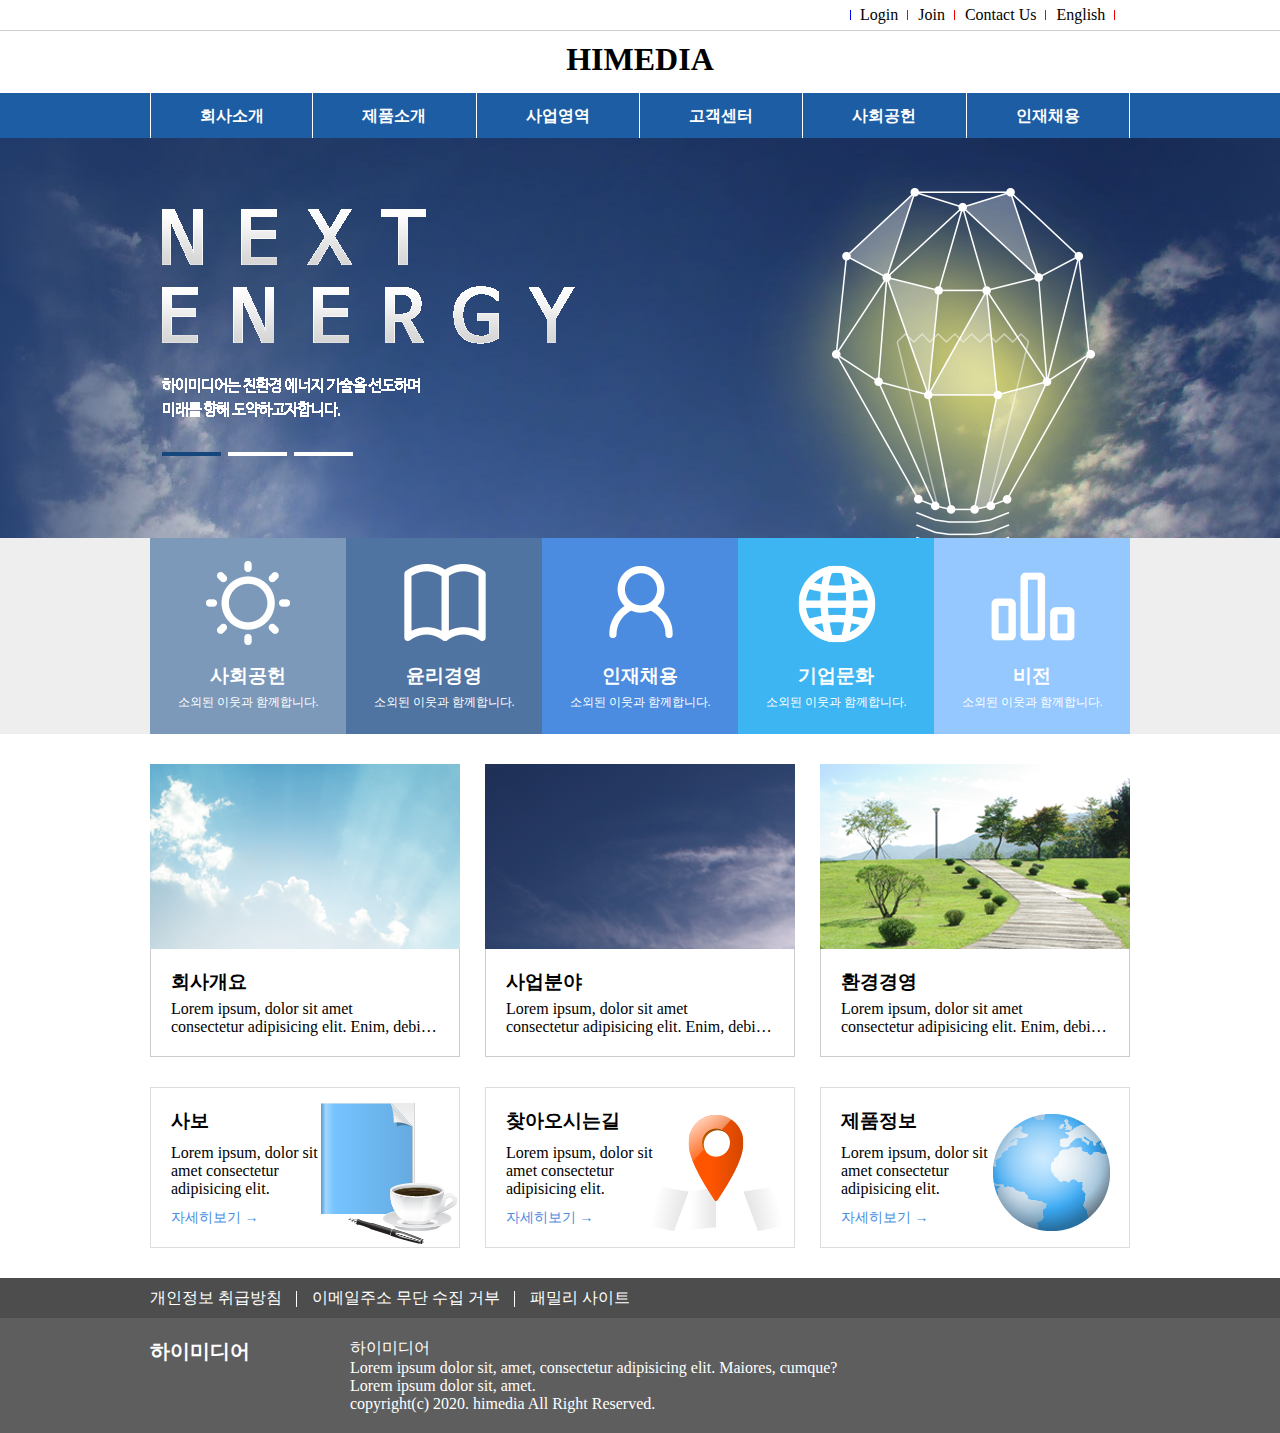
<file: 01himedia/index.html>
<!DOCTYPE html>
<html lang="ko">
<head>
	<meta charset="UTF-8">
	<meta name="viewport" content="width=device-width, initial-scale=1.0">
	<title>himedia</title>
	<link rel="stylesheet" href="css/reset.css">
	<link rel="stylesheet" href="css/style.css">
</head>
<body>
	<header id="header">
		<div class="utilWrap">
			<div class="util">
				<ul class="utilMenu clearfix">
					<li><a href="#">Login</a> </li>
					<li><a href="#">Join</a></li>
					<li><a href="#">Contact Us</a></li>
					<li><a href="#">English</a></li>
				</ul>
			</div>
		</div>
		<h1><a href="#">HIMEDIA</a></h1>
		<div class="gnbWrap"> <!-- 100% #1d5da4-->
			<nav class="gnbMenu"> <!-- 980px m auto-->
				<ul class="clearfix">
					<li><a href="#">회사소개</a></li>
					<li><a href="#">제품소개</a></li>
					<li><a href="#">사업영역</a></li>
					<li><a href="#">고객센터</a></li>
					<li><a href="#">사회공헌</a></li>
					<li><a href="#">인재채용</a></li>
				</ul>
			</nav>
		</div>
	</header>
	<div class="visualWrap"> <!-- 100% -->
		<div class="visual"> <!-- 980px m:auto -->
			<img src="images/main_slider_txt.png" alt="txt" class="visualImg1">
			<img src="images/main_slider_img.png" alt="image" class="visualImg2">
		</div>
	</div>
	<div class="section mb30"> <!-- 100% -->
		<ul class="banner clearfix">
			<li>
				<a href="#" class="pa15">
					<img src="images/icon01.png" alt="사회공헌" class="mb10">
					<h3 class="mb5">사회공헌</h3>
					<p>소외된 이웃과 함께합니다.</p>
				</a>
			</li>
			<li>
				<a href="#" class="pa15">
					<img src="images/icon02.png" alt="윤리경영" class="mb10">
					<h3 class="mb5">윤리경영</h3>
					<p>소외된 이웃과 함께합니다.</p>
				</a>
			</li>
			<li>
				<a href="#" class="pa15">
					<img src="images/icon03.png" alt="인재채용" class="mb10">
					<h3 class="mb5">인재채용</h3>
					<p>소외된 이웃과 함께합니다.</p>
				</a>
			</li>
			<li>
				<a href="#" class="pa15">
					<img src="images/icon04.png" alt="기업문화" class="mb10">
					<h3 class="mb5">기업문화</h3>
					<p>소외된 이웃과 함께합니다.</p>
				</a>
			</li>
			<li>
				<a href="#" class="pa15">
					<img src="images/icon05.png" alt="비전" class="mb10">
					<h3 class="mb5">비전</h3>
					<p>소외된 이웃과 함께합니다.</p>
				</a>
			</li>
		</ul>
	</div>
	<section class="contWrapOne mb30"> <!-- 980px mauto-->
		<ul class="content clearfix">
			<li onclick="location.href='http://www.naver.com'">
				<img src="images/content_img01.png" alt="img1">
				<div class="body pa20">
					<h3 class="mb5">회사개요</h3>
					<p>Lorem ipsum, dolor sit amet<br> consectetur adipisicing elit. Enim, debitis?</p>
				</div>
			</li>
			<li>
				<img src="images/content_img02.png" alt="img1">
				<div class="body pa20">
					<h3 class="mb5">사업분야</h3>
					<p>Lorem ipsum, dolor sit amet<br>consectetur adipisicing elit. Enim, debitis?</p>
				</div>
			</li>
			<li>
				<img src="images/content_img03.png" alt="img1">
				<div class="body pa20">
					<h3 class="mb5">환경경영</h3>
					<p>Lorem ipsum, dolor sit amet<br>consectetur adipisicing elit. Enim, debitis?</p>
				</div>
			</li>
		</ul>
	</section>
	<section class="contWrapTwo mb30">
		<ul class="content clearfix">
			<li>
				<img src="images/content_icon01.png" alt="">
				<div class="body">
					<h3 class="mb10">사보</h3>
					<p class="mb10">Lorem ipsum, dolor sit amet consectetur adipisicing elit. </p>
					<a href="#">자세히보기 →</a>
				</div>
			</li>
			<li>
				<div class="body">
					<h3 class="mb10">찾아오시는길</h3>
					<p class="mb10">Lorem ipsum, dolor sit amet consectetur adipisicing elit. </p>
					<a href="#">자세히보기 →</a>
				</div>
			</li>
			<li>
				<div class="body">
					<h3 class="mb10">제품정보</h3>
					<p class="mb10">Lorem ipsum, dolor sit amet consectetur adipisicing elit. </p>
					<a href="#">자세히보기 →</a>
				</div>
			</li>
		</ul>
	</section>
	<footer id="footer"> <!-- 100% #5e5e5e-->
		<div class="footerTopWrap"> <!-- 100% #4d4d4d -->
			<div class="footerTop">  <!-- 980px m0auto -->
				<ul class="clearfix">
					<li><a href="#">개인정보 취급방침</a></li>
					<li><a href="#">이메일주소 무단 수집 거부</a></li>
					<li><a href="#">패밀리 사이트</a></li>
				</ul>
			</div>
			
		</div>

		<div class="footerBottom pt20 pb20 clearfix"> <!-- 980px m0auto-->
			<div class="logo">하이미디어</div>
			<div class="copy">
				<p>하이미디어</p>
				<p>Lorem ipsum dolor sit, amet, consectetur adipisicing elit. Maiores, cumque?</p>
				<p>Lorem ipsum dolor sit, amet.</p>
				<p>copyright(c) 2020. himedia All Right Reserved.</p>
			</div>
		</div>


	</footer>

</body>
</html>
</file>
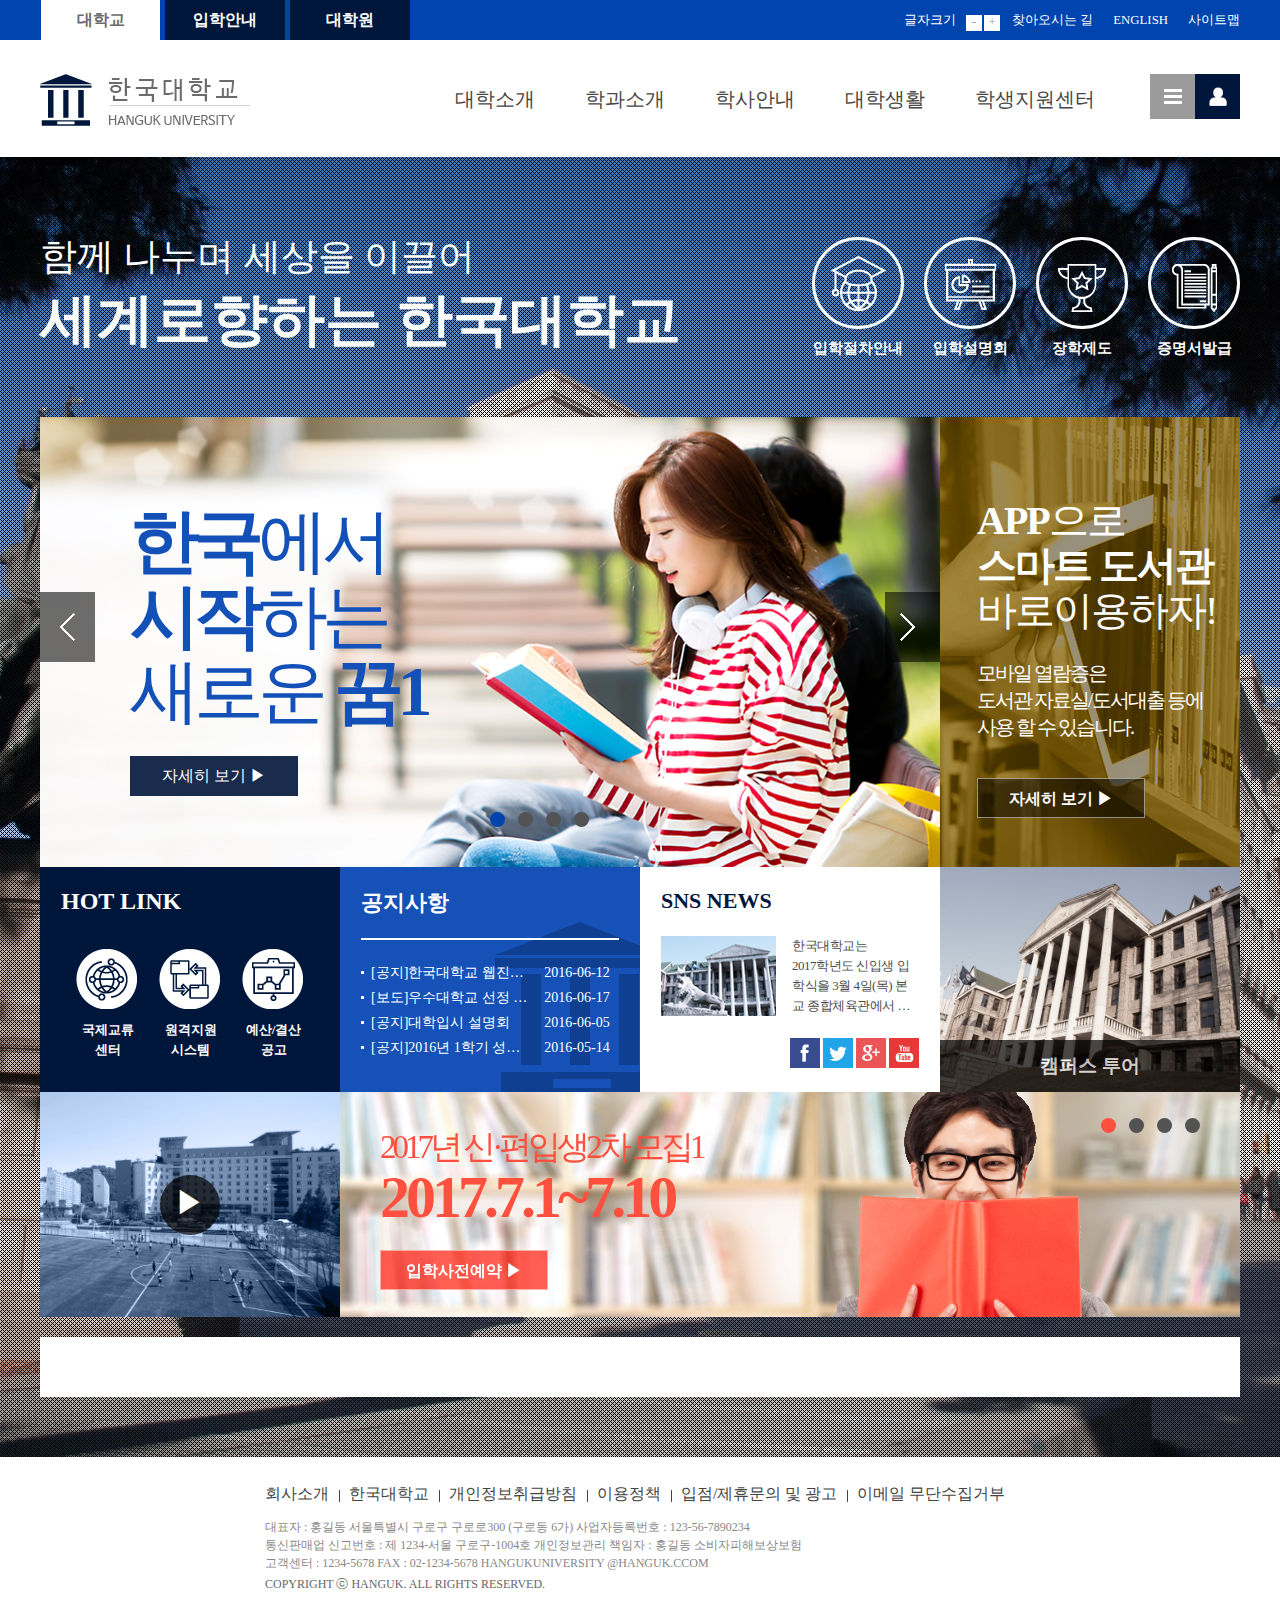
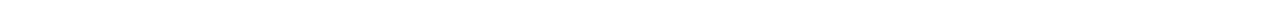
<file: 02college/index.html>
<!DOCTYPE html>
<html lang="ko">
<head>
    <meta charset="UTF-8">
    <meta name="viewport" content="width=device-width, initial-scale=1.0">
    <title>한국대학교</title>
    <link rel="stylesheet" href="css/reset.css">
    <link rel="stylesheet" href="css/jquery.bxslider.css">
    <link rel="stylesheet" href="css/common.css">
    <link rel="stylesheet" href="css/style.css">
    <link rel="stylesheet" href="css/colorbox.css">
    <script src="js/jquery-3.1.1.min.js"></script>
    <script src="js/jquery.colorbox-min.js"></script>
    <script src="js/jquery.bxslider.js"></script>
    <script>
        $(document).ready(function(){
            var conslider1 = $(".slider").bxSlider({
                controls:false,
                // auto: true,
                // pager: false,
                pagerCustom:".sliderTap"

            });

            $(".nextBtn").click(function(){
                conslider1.goToNextSlide();
            });
            $(".prevBtn").click(function(){
                conslider1.goToPrevSlide();
            });
        });

        $(document).ready(function(){
            var conslider2 = $(".r_slider").bxSlider({
                controls:false,
                // auto: true,
                // pager: false,
                pagerCustom:".r_sliderTap"
            });
     
        });

        $(document).ready(function(){
            $(".y_video").colorbox({
                iframe:true,
                innerWidth:700,
				innerHeight:393.75
            });
        });
    </script>

</head>
<body>
    <header id="header">
        <div class="util_menu_wrap"> <!--100% blue-->
            <div class="util_menu clearfix"> <!--1200px mauto-->
                <ul class="left">
                    <li><a href="#" class="active">대학교</a></li>
                    <li><a href="#">입학안내</a></li>
                    <li><a href="#">대학원</a></li>
                </ul>

                <ul class="right">
                    <li>글자크기</li>
                    <li class="btn_mp clearfix">
                        <a href="#">-</a>
                        <a href="#">+</a>
                    </li>  
                    <li><a href="#">찾아오시는 길</a></li>              
                    <li><a href="#">ENGLISH</a></li>              
                    <li><a href="#">사이트맵</a></li>              
                </ul>
            </div>    
        </div>       
        
        <div class="header_main_wrap">
            <div class="header_main clearfix">
                <ul class="logo"><img src="images/logo.jpg" alt=""></ul>

                <ul class="main_menu">
                    <li><a href="#">대학소개</a></li>
                    <li><a href="#">학과소개</a></li>
                    <li><a href="#">학사안내</a></li>
                    <li><a href="#">대학생활</a></li>
                    <li><a href="#">학생지원센터</a></li>
                    <li><a href="#">
                        <!-- <img src="images/headericon.jpg" alt=""> -->
                        <div class="nav_icon"></div>
                    </a></li>
                </ul>
            </div>
        </div>
    </header>

    <main id="content_wrap">
        <section id="title"><!--메인 타이틀, 아이콘-->
            <div class="title_txt"> 
               <p>함께 나누며 세상을 이끌어<br> <span>세계로향하는 한국대학교</span></p>
            </div>
            <ul class="title_icon clearfix">
                <li>
                    <a href="#">
                        <!-- <img src="./images/icon.png" alt=""> -->
                        <div class="icon1"></div>
                        <h3>입학절차안내</h3>
                    </a>
                </li>
                <li>
                    <a href="#">
                        <div class="icon2"></div>
                        <h3>입학설명회</h3>
                    </a>
                </li>
                <li>
                    <a href="#">
                        <div class="icon3"></div>
                        <h3>장학제도</h3>
                    </a>
                </li>
                <li>
                    <a href="#">
                        <div class="icon4"></div>
                        <h3>증명서발급</h3>
                    </a>
                </li>
            </ul>    
        </section> 
        <div class="container"> <!--컨텐츠-->
            <ul class="clearfix">
                <li>
                    <div class="slider_wrap">
                        <ul class="slider">
                            <li>
                                <img src="images/slider_bg01.jpg" alt="">
                                <div class="slider_txt">
                                    <p><span>한국</span>에서<br> <span>시작</span>하는 <br>새로운 <span>꿈1</span></p>
                                    <a href="#">자세히 보기 ▶</a>
                                </div>
                            </li>
                             <li>
                                <img src="images/slider_bg01.jpg" alt="">
                                <div class="slider_txt">
                                    <p><span>한국</span>에서<br> <span>시작</span>하는 <br>새로운 <span>꿈2</span></p>
                                    <a href="#">자세히 보기 ▶</a>
                                </div>
                            </li>
                            <li>
                                <img src="images/slider_bg01.jpg" alt="">
                                <div class="slider_txt">
                                    <p><span>한국</span>에서<br> <span>시작</span>하는 <br>새로운 <span>꿈3</span></p>
                                    <a href="#">자세히 보기 ▶</a>
                                </div>
                            </li>
                            <li>
                                <img src="images/slider_bg01.jpg" alt="">
                                <div class="slider_txt">
                                    <p><span>한국</span>에서<br> <span>시작</span>하는 <br>새로운 <span>꿈4</span></p>
                                    <a href="#">자세히 보기 ▶</a>
                                </div>
                            </li>
                        </ul>  
                        <div class="nextBtn"></div>
                        <div class="prevBtn"></div>
                        <div class="sliderTap">
                            <a href="#" data-slide-index="0"></a>
                            <a href="#" data-slide-index="1"></a>
                            <a href="#" data-slide-index="2"></a>
                            <a href="#" data-slide-index="3"></a>
                        </div>
                    </div>              
                </li>
                
                <li>
                    <div class="app_wrap">
                        <img src="images/slider_bg02.jpg" alt="">
                        <div class="app_txt_wrap">
                        <p class="app_title"><span>APP</span>으로 <br><span>스마트 도서관</span><br> 바로이용하자!</p>
                        <p class="app_txt">모바일 열람증은 <br>도서관 자료실/도서대출 등에 <br>사용 할 수 있습니다.</p>
                        <a href="#">자세히 보기 ▶</a>
                        </div>
                    </div>
                </li>
                <li>
                    <div class="hotlink_wrap">
                        <h2>HOT LINK</h2>
                        <ul class="hotlink_icon_wrap">
                            <li>
                                <a href="#">
                                    <div class="hotlink_icon1"></div>
                                    <h3>국제교류<br>센터</h3>
                                </a>
                            </li>
                            <li>
                                <a href="#">
                                    <div class="hotlink_icon2"></div>
                                    <h3>원격지원<br>시스템</h3>
                                </a>
                            </li>
                            <li>
                                <a href="#">
                                    <div class="hotlink_icon3"></div>
                                    <h3>예산/결산<br>공고</h3>
                                </a>
                            </li>
                        </ul>
                    </div>
                </li>
                <li>
                    <div class="notice_wrap">
                        <h2>공지사항</h2>
                        <ul class="notice_data">
                            <li><a href="#">
                                [공지]한국대학교 웹진블라블라
                                <span class="date">2016-06-12</span>
                            </a></li>
                            <li><a href="#">
                                [보도]우수대학교 선정 수상
                                <span class="date">2016-06-17</span></a></li>
                            <li><a href="#">
                                [공지]대학입시 설명회
                                <span class="date">2016-06-05</span></a></li>
                            <li><a href="#">
                                [공지]2016년 1학기 성적블라블라
                                <span class="date">2016-05-14</span>
                            </a></li>
                        </ul>
                    </div>
                </li>
                <li>
                    <div class="snsnews_wrpa">
                        <h2>SNS NEWS</h2>
                        <div class="snsnews clearfix">
                            <a href="#" class="news">
                                <img src="./images/학교01.jpg" alt="">
                                <p>한국대학교는<br>2017학년도 신입생 입학식을 3월 4일(목) 본교 종합체육관에서 블라블라기사</p>
                            </a>
                            <ul class="snsicon">
                                <li><a href="#">
                                    <div class="snsicon_f"></div>
                                </a></li>
                                <li><a href="#">
                                    <div class="snsicon_t"></div>

                                </a></li>
                                <li><a href="#">
                                    <div class="snsicon_g"></div>
                                </a></li>
                                <li><a href="#">
                                    <div class="snsicon_y"></div>
                                </a></li>
                            </ul>
                        </div>
                    </div>
                </li>
                <li>
                    <div class="campus_tour">
                        <h3>캠퍼스 투어</h3>
                    </div>
                </li>
                <li>
                    <div class="video">
                        <a href="https://www.youtube.com/embed/PzUZ1zP940U" class="y_video"><div class="video_playbtn">
                            <p>▶</p>
                        </div></a>
                    </div>
                </li>
                <li>
                    <div class="recruitment_slider_wrap">
                        <ul class="r_slider">
                            <li>
                                <div class="r_bgimg1"></div>
                                <div class="r_slider_txt">
                                    <p>2017년 신·편입생2차 모집1<br>
                                        <span>2017.7.1~7.10</span>
                                    </p>
                                    <a href="#">입학사전예약 ▶</a>
                                </div>
                            </li>
                            <li>
                                <div class="r_bgimg1"></div>
                                <div class="r_slider_txt">
                                    <p>2017년 신·편입생2차 모집2<br>
                                        <span>2017.7.1~7.10</span>
                                    </p>
                                    <a href="#">입학사전예약 ▶</a>
                                </div>
                            </li>
                            <li>
                                <div class="r_bgimg1"></div>
                                <div class="r_slider_txt">
                                    <p>2017년 신·편입생2차 모집3<br>
                                        <span>2017.7.1~7.10</span>
                                    </p>
                                    <a href="#">입학사전예약 ▶</a>
                                </div>
                            </li>
                            <li>
                                <div class="r_bgimg1"></div>
                                <div class="r_slider_txt">
                                    <p>2017년 신·편입생2차 모집4<br>
                                        <span>2017.7.1~7.10</span>
                                    </p>
                                    <a href="#">입학사전예약 ▶</a>
                                </div>
                            </li>
                        </ul>
                        <div class="r_sliderTap">
                            <a href="#" data-slide-index="0"></a>
                            <a href="#" data-slide-index="1"></a>
                            <a href="#" data-slide-index="2"></a>
                            <a href="#" data-slide-index="3"></a>
                        </div>
                    </div>
                </li>
            </ul>

            <div class="schedule_wrap"></div>
        </div>

    </main>
    <footer id="footer">
        <div class="footer_menu_wrap">
            <ul class="footer_menu clearfix">
                <li><a href="#">회사소개</a> </li>
                <li><a href="#">한국대학교</a></li>
                <li><a href="#">개인정보취급방침</a></li>
                <li><a href="#">이용정책</a></li>
                <li><a href="#">입점/제휴문의 및 광고</a></li>
                <li><a href="#">이메일 무단수집거부</a></li>
            </ul>
            <p>대표자 : 홍길동 서울특별시 구로구 구로로300 (구로동 6가)     사업자등록번호 : 123-56-7890234<br>
                통신판매업 신고번호 : 제 1234-서울 구로구-1004호  개인정보관리 책임자 : 홍길동    소비자피해보상보험<br>
                고객센터 : 1234-5678  FAX : 02-1234-5678  HANGUKUNIVERSITY @HANGUK.CCOM</p>
            <span>COPYRIGHT ⓒ HANGUK. ALL RIGHTS RESERVED.</span>
        </div>
       
    </footer>
</body>
</html>
</file>
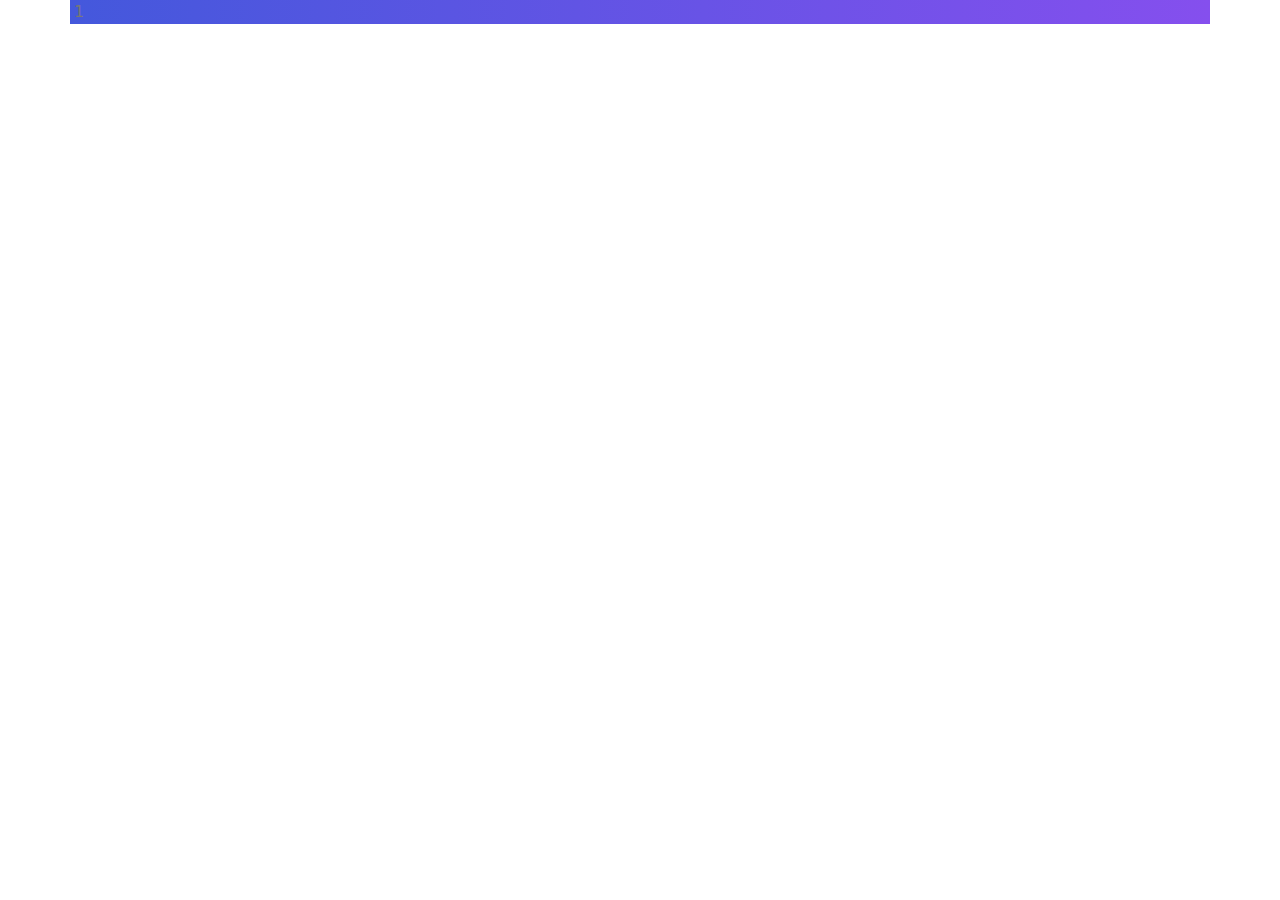
<file: 05bootstrap/index.html>
<!DOCTYPE html>
<html lang="ko">
<head>
  <meta charset="UTF-8">
  <meta http-equiv="X-UA-Compatible" content="IE=edge">
  <meta name="viewport" content="width=device-width, initial-scale=1.0">
  <title>:::COMPANY:::</title>
  <link rel="stylesheet" href="css/all.min.css">
  <link rel="stylesheet" href="css/bootstrap.min.css">
  <link rel="stylesheet" href="css/reset.css">
  <script src="js/jquery.3.4.1.js"></script>
  <script src="js/bootstrap.min.js"></script>
  <style>
    :root{
      --primary-color1:#4456cc;
      --primary-color2:#854fee;
      --text-color:#777;
      --border-color:#20f1f1;
      --gradient-color:linear-gradient(90deg, #4458dc 0%, #854fee 100%);
      --shadow-color:0px 10px 30px rgba(118,85,225,0.3);
      --box-shadow:0px 10px 20px rgba(57,56,61,0.2);
    }
    div.container{
      background-image: var(--gradient-color);
      color:var(--text-color);
      /* box-shadow: var(--box-shadow); */
      transition:0.3s
    }
    .container:hover{
      box-shadow:var(--box-shadow)
    }
  </style>
</head>
<body>
  <div class="container">
    <div class="row">
      1
    </div>
  </div>
</body>
</html>
</file>
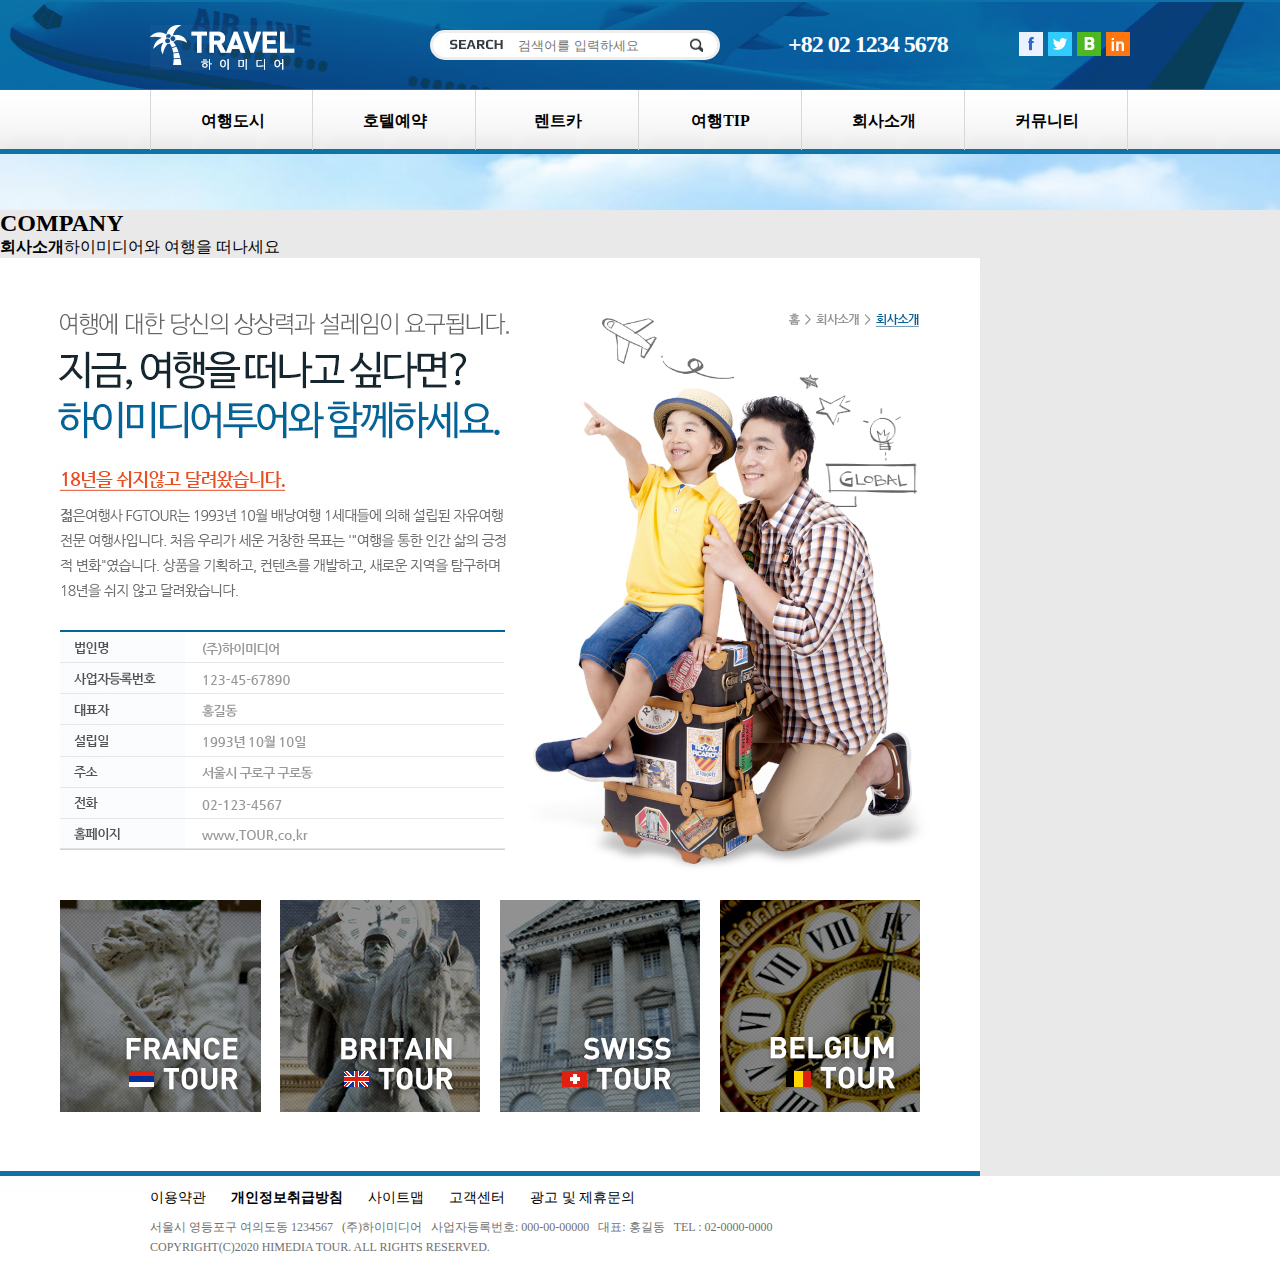
<file: 03tour/index_company.html>
<!DOCTYPE html>
<html lang="ko">
<head>
    <meta charset="UTF-8">
    <meta name="viewport" content="width=device-width, initial-scale=1.0">
    <title>TRAVEL company</title>
    <link rel="stylesheet" href="css/reset.css">
    <link rel="stylesheet" href="css/jquery.bxslider.css">
    <link rel="stylesheet" href="css/animate.css">
    <link rel="stylesheet" href="css/style.css">
    <script src="js/jquery-3.1.1.min.js"></script>
    <script src="js/jquery.bxslider.js"></script>
</head>
<body>
    <header id="header"> 
        <nav class="util_wrap">
            <div class="util">
                <div class="logo"><a href="#">logo</a></div>
                <div class="search_wrap">
                    <form action="#" method="post">
                        <label for="search" class="search_title">search</label>
                        <input type="text" id="search"
                        placeholder="검색어를 입력하세요" class="search_inp">
                        <input type="submit" value="button" class="search_btn">
                    </form>     
                </div>
                <div class="sns_wrap">
                    
                    <ul class="clearfix">
                        <li><h2>+82 02 1234 5678</h2></li>
                        <li><a href="#">
                            <div class="sns_f"></div>
                        </a></li>
                        <li><a href="#">
                            <div class="sns_t"></div>
                        </a></li>
                        <li><a href="#">
                            <div class="sns_b"></div>
                        </a></li>
                        <li><a href="#">
                            <div class="sns_i"></div>
                        </a></li>
                    </ul>
                </div>
            </div>
        </nav>

        <nav class="gnb_wrap">
            <div class="gnb">
                <ul class="clearfix">
                    <li>
                        <div class="gnb_bar"></div>
                        <a href="#" class="">여행도시</a>
                    </li>
                    <li>
                        <div class="gnb_bar"></div>
                        <a href="#">호텔예약</a>
                    </li>
                    <li>
                        <div class="gnb_bar"></div>
                        <a href="#">렌트카</a>
                    </li>
                    <li>
                        <div class="gnb_bar"></div>
                        <a href="#">여행TIP</a>
                    </li>
                    <li>
                        <div class="gnb_bar"></div>
                        <a href="#">회사소개</a>
                    </li>
                    <li>
                        <div class="gnb_bar"></div>
                        <a href="#">커뮤니티</a>
                    </li>
                </ul>
            </div>
        </nav>
    </header>

    <main>
        <div class="container_wrap">
            <div class="container_bg"></div>
            <div class="contents_title">
                <h2 class="company">COMPANY</h2>
                <p><strong>회사소개</strong>하이미디어와 여행을 떠나세요</p>
                <img src="images/sub1.jpg" alt="">
            </div>


        </div>
    </main>

    <footer id="footer">
        <ul class="footerutil clearfix">
            <li class="pl0"><a href="">이용약관</a></li>
            <li><a href="" class="fwb">개인정보취급방침</a></li>
            <li><a href="">사이트맵</a></li>
            <li><a href="">고객센터</a></li>
            <li><a href="">광고 및 제휴문의</a></li>
        </ul>
        <p>서울시 영등포구 여의도동 1234567 &nbsp; (주)하이미디어 &nbsp; 사업자등록번호: 000-00-00000 &nbsp; 대표: 홍길동 &nbsp; TEL : 02-0000-0000<br>COPYRIGHT(C)2020 HIMEDIA TOUR. ALL RIGHTS RESERVED.</p>
    </footer>
</body>
</html>
</file>
<file: 01himedia/css/style.css>
@charset "utf-8";

/*header*/
div.utilWrap{border-bottom: 1px solid #ccc;margin-bottom: 10px;}
div.util{width: 980px;margin: 0 auto;_background-color:skyblue;}
ul.utilMenu{margin-left: auto;width: 280px;}
ul.utilMenu li{float:left;position: relative;}
ul.utilMenu li:after{
	content:"";display: block;width: 1px;height: 10px;
	background-color: #f00;position: absolute;right: 0;top:10px;
}
ul.utilMenu li:first-child:before{
	content:"";display: block;width: 1px;height: 10px;
	background-color: #00f;position: absolute;left: 0;top:10px;
}
/*ul.utilMenu li:last-child:after{content:"";display: none;}*/
ul.utilMenu li a{display: block;padding:0 10px;line-height: 30px;}

#header h1{text-align: center;_background-color:pink;margin-bottom: 15px;}
div.gnbWrap{background-color: #1d5da4;}
nav.gnbMenu{width: 980px;margin: 0 auto;}
nav.gnbMenu li{
	float: left;width: 163.333px;box-sizing: border-box;
	border-right: 1px solid #fff;
}
nav.gnbMenu li:first-child{border-left: 1px solid #fff;}
nav.gnbMenu li a{
	display: block;line-height:45px;text-align: center;
	color:white;font-weight:bold;}

/*nav.gnbMenu li a:hover{background-color:skyblue;color:#1d5da4;}*/
nav.gnbMenu li:hover{background-color:skyblue;color:red;}
nav.gnbMenu li:hover a{color:#1d5da4;}



/*visual Wrap*/
.visualWrap{
	height: 400px;overflow:hidden;
	/*background-color: #223a6a; 
	background-image: url(../images/main_bg01.jpg); 
	background-repeat: no-repeat;
	background-position: center;*/
	background: #223a6a url(../images/main_bg01.jpg) no-repeat center;
}
.visualWrap .visual{
	width: 980px;margin: 0 auto;
	position: relative; /*img child poa*/
}
.visual img.visualImg1{position: absolute;left: 10px;top:70px;}
.visual img.visualImg2{position: absolute;right:-50px;top:-10px;}


/*banner section*/
.section{background: #eee;}
ul.banner{
	width: 980px;margin: 0 auto;
}
ul.banner li{float: left;width: 196px;}
ul.banner li:nth-child(1){background: #7c99b9;}
ul.banner li:nth-child(2){background: #4f74a1;}
ul.banner li:nth-child(3){background: #4b8ce0;}
ul.banner li:nth-child(4){background: #3db5f2;}
ul.banner li:nth-child(5){background: #95c8ff;}
ul.banner a{display: block;height: 196px;text-align: center;color:#fff;}
ul.banner p{font-size:12px;}
ul.banner img{margin: 0 auto}

/*content section #1st */
.contWrapOne{width: 980px;margin: 0 auto;}
.contWrapOne .content li{float: left;width: 310px;margin-left:25px;cursor:pointer;}
.contWrapOne .content li:first-child{margin-left:0;}
.contWrapOne .content div.body{
	border: 1px solid #ccc;
	border-top: 0 none;
}
.contWrapOne .content div.body p{
	overflow: hidden;
	white-space: nowrap;
	text-overflow: ellipsis;
}

/*content section #2st*/
.contWrapTwo{width: 980px;margin: 0 auto}
.contWrapTwo .content li{
	float: left;width: 310px;margin-right: 25px;
	border: 1px solid #ddd;padding:20px;overflow: hidden
}
.contWrapTwo .content li:last-child{margin-right: 0;}

.contWrapTwo .content li:nth-child(1){
	/*background-image: url(../images/content_icon01.png);
	background-repeat: no-repeat;
	background-position: 150px 10px;*/
	position: relative;

}
.contWrapTwo .content li:nth-child(1) img{
	position: absolute;top:0;right:-30px;
}

.contWrapTwo .content li:nth-child(2){
	background-image: url(../images/content_icon02.png);
	background-repeat: no-repeat;
	background-position: 130px 0;
}
.contWrapTwo .content li:nth-child(3){
	background-image: url(../images/content_icon03.png);
	background-repeat: no-repeat;
	background-position: 130px 0;
}

.contWrapTwo .content .body{width: 150px;position: relative;}
.contWrapTwo .content .body a{font-size:14px;color:#4b8ce0;}


/*footer*/
footer#footer{background: #5e5e5e;}
.footerTopWrap{background: #4d4d4d;}
.footerTop{width: 980px;margin: 0 auto;overflow: hidden;}
.footerTop li{float: left;position: relative;}
.footerTop li:after{
	content:"";display: block;width: 1px;height: 16px;background: #fff;
	position: absolute;left:-1px;top:13px;
}
.footerTop li a{display: block;line-height:40px;color:white;padding:0 15px;}
.footerTop li:first-child a{padding-left: 0;}
/*.footerTop li:first-child:after{content:"";display: none;}*/

.footerBottom{width: 980px;margin: 0 auto;color:white;}
.footerBottom .logo{float: left;width: 200px;font-size:20px;font-weight:bold;}
.footerBottom .copy{float: left;}

/*margin bottom*/
.mb5{margin-bottom: 5px !important;}
.mb10{margin-bottom: 10px !important;}
.mb15{margin-bottom: 15px !important;}
.mb20{margin-bottom: 20px !important;}
.mb30{margin-bottom: 30px !important;}

/*padding all*/
.pa5{padding: 5px !important;}
.pa10{padding: 10px !important;}
.pa15{padding: 15px !important;}
.pa20{padding: 20px !important;}

/*padding top*/
.pt5{padding-top: 5px !important;}
.pt10{padding-top: 10px !important;}
.pt15{padding-top: 15px !important;}
.pt20{padding-top: 20px !important;}

/*padding bottom*/
.pb20{padding-bottom: 20px !important;}
</file>
<file: 02college/css/common.css>
@charset "utf-8";

/*common css*/
.tac{text-align: center !important;}

/*padding top*/
.pt20{padding-top: 20px !important;}

/*padding bottom*/
.pb20{padding-bottom:20px !important;}

/*margin bottom*/
.mb5{margin-bottom: 5px !important;}
.mb10{margin-bottom: 10px !important;}
.mb15{margin-bottom: 15px !important;}
.mb20{margin-bottom: 20px !important;}

.h2line:after{
	content:"";display: block;width: 200px;height: 1px;
	background:#000;margin: 10px auto;
}
</file>
<file: 02college/css/style.css>
@charset "utf-8";

/*header util_menu*/
.util_menu_wrap{
    background: #0044af;
}
.util_menu{
    width: 1200px;
    margin: 0 auto;
}


.util_menu .left{
    float: left;
}

.util_menu .left li{
    margin-right: 5px;
    width: 120px;
    float: left;
}

.util_menu .left li:first-child a{
    border-left: 1px solid #0044af;
}

.util_menu .left li a{
    display: block;
    background: #00163b;
    color: #fff;
    text-align: center;
    line-height: 40px;
    font-weight:bold;
}
.util_menu .left li a.active{
    background: #fff;
    color: #6b6b6b;
}

.util_menu .left li a:hover{
      background: #fff;
        color: #6b6b6b;

}



.util_menu .right{
    float: right;
}

.util_menu .right li{
    float: left;
    color: #fff;
    font-size: 0.8em;
}

.util_menu .right li a{
        display: block;
        line-height: 40px;
        padding: 0 10px;
        color: #fff;
}

.util_menu .right li:first-child{
    line-height: 40px;
    padding-right: 10px;
}
.util_menu .right li.btn_mp a{
    float: left;
    width: 16px; height: 16px;
    background: #fff;
    color: #9b9b9b;
    line-height: 15px;
    padding: 0px;
    text-align: center;
    margin-right: 2px;
    margin-top: 15px;
}

.util_menu .right li:last-child a{
    padding-right: 0;
}

/*header main*/

.header_main{
    width: 1200px; height: 117px;
    margin: 0 auto;
    position: relative;
}

.header_main .logo{
    float: left;
    position: absolute;
    left: 0; top: 34px;
}

.header_main .main_menu{
    /* margin-left: auto; */
    display: block;
    position: absolute;
    right: 0; top: 34px;
}

.header_main .main_menu li{
    display: block;
    float: left;
    line-height: 50px;
    padding-right: 50px;
    
}

.header_main .main_menu li a{
    display: block;
    font-size: 15pt;
    color: #474747;
}

.header_main .main_menu li .nav_icon{
    width: 90px; height: 45px;
    background-image: url(../images/headericon.jpg);
}
.header_main .main_menu li .nav_icon:nth-child(1){
    background-position: 0 45px;
}
.header_main .main_menu li .nav_icon:nth-child(2){
    background-position: 45px 0;
}

.header_main .main_menu li:last-child {
    padding-right: 0;
    padding-left: 5px;
}


/*main content*/
#content_wrap{
    height: 1300px;
    background-image: url(../images/bg_dot.gif), url(../images/main_bg.jpg);
    background-repeat: repeat, no-repeat;
    background-position: center;
    background-size:auto,cover;
    padding-bottom: 100px;
}


#title{
    width: 1200px; height: 260px;   
    margin: 0 auto;
    display: block;
    _background: rgb(212, 212, 212);
    position: relative;
}

#title .title_txt{
    padding: 75px 0;
    margin: 0 auto;
}

#title .title_txt p{
    color: #fff;
    font-size: 28pt;
}

#title .title_txt p span{
    font-size: 43pt;
    font-weight: bold;
}

#title .title_icon{
    float: left;
    position: absolute;
    top: 80px; right: 0;
}

#title .title_icon li{
    float: left;
    /* background: #bbb; */
    padding-right: 20px;
}
#title .title_icon li:last-child{
    padding-right: 0px;
}
#title .title_icon .icon1{
    width: 92px; height: 92px;
    /* background: #eee; */
    display: block;
    background-image: url(../images/icon.png);
    background-repeat: no-repeat;
    background-position: 16px 16px;
    border: 3px solid #fff;
    border-radius: 50%;
    margin-bottom: 10px;
}

#title .title_icon .icon2{
    width: 92px; height: 92px;
    /* background: #eee; */
    display: block;
    background-image: url(../images/icon.png);
    background-repeat: no-repeat;
    background-position: -80px 16px;
    border: 3px solid #fff;
    border-radius: 50%;
    margin-bottom: 10px;
}

#title .title_icon .icon3{
    width: 92px; height: 92px;
    display: block;
    background-image: url(../images/icon.png);
    background-repeat: no-repeat;
    background-position: -172px 16px;
    border: 3px solid #fff;
    border-radius: 50%;
    margin-bottom: 10px;
}

#title .title_icon .icon4{
    width: 92px; height: 92px;
    display: block;
    background-image: url(../images/icon.png);
    background-repeat: no-repeat;
    background-position: -253px 16px;
    border: 3px solid #fff;
    border-radius: 50%;
    margin-bottom: 10px;
}

#title .title_icon li h3{
    display: block;
    text-align: center;
    font-size:15px;
    color: #fff;
}



/*container*/
#content_wrap .container{
    width: 1200px;
    margin: 0 auto;
    /* background: #eee; */
}

#content_wrap .container > ul{
    margin-bottom: 20px;
}

#content_wrap .container > ul > li{
    float: left; width: 25%; height: 255px;
}

.bx-wrapper {
    -moz-box-shadow: none;
    -webkit-box-shadow: none;
    box-shadow: none;
    border: 0 none;
    margin-bottom:0;
}
.nextBtn{
    width: 55px; height: 70px;
    background-image: url(../images/controls02.png);
    background-position: -60px 0;
    right: 0px;
}
.prevBtn{
    width: 55px; height: 70px;
    background-image: url(../images/controls02.png);
    background-position: 0 0;
    left: 0px;
}

.nextBtn, .prevBtn{
    position: absolute; top: 50%; margin-top: -50px;
    cursor: pointer;
}

.slider_wrap .sliderTap{
    position: absolute;
    bottom: 40px; left: 50%;
}

.slider_wrap .sliderTap a{
    float: left;
    display: block;
    width: 15px;height: 15px;
    background: #535353;
    border-radius: 50%;
    margin-right: 13px;
}

.slider_wrap .sliderTap a:last-child{
    margin-right: 0;
}

.slider_wrap .sliderTap a:hover{
    background: #0043ae;
}
.slider_wrap .sliderTap a.active{
    background: #0043ae;
}

.slider_wrap{
    position: relative;
}
.slider{
    position: relative;
}

.slider .slider_txt{
    position: absolute;
    left: 90px;top: 87px;
}
.slider .slider_txt p{
    font-size: 70px;
    line-height: 75px;
    letter-spacing: -6px;
    color: #1351b8;
    margin-bottom: 27px;
}
.slider .slider_txt p span{
    font-weight: bold;
}
.slider .slider_txt a{
    display: block;
    width: 168px; height: 40px;
    background: #192c4d;
    color:#fff;
    font-weight: blod;
    text-align: center;
    line-height: 40px;

}

.app_wrap{
    position: relative;
}
.app_wrap .app_txt_wrap{
    position: absolute;
    top: 81px; left: 37px;
}
.app_wrap .app_txt_wrap .app_title{
    color: #fff;
    font-size: 40px;
    line-height: 45px;
    letter-spacing: -2px;
    margin-bottom: 27px;
}
.app_wrap .app_txt_wrap .app_title span{
    font-weight: bold;
}

.app_wrap .app_txt_wrap .app_txt{
    font-size: 20px;
    color: #fff;
    letter-spacing: -2px;
    margin-bottom: 37px;
}
.app_wrap .app_txt_wrap a{
    width: 168px; height: 40px;
    display: block;
    color: #fff;
    font-weight: bold;
    text-align: center;
    line-height: 40px;
    background: rgba(0,0,0,0.5);
    border: 1px solid rgba(255,255,255,0.5);
    
}

.hotlink_wrap{
    height: 225px;
    padding: 21px;
}

.hotlink_wrap h2{
    color: #fff;
    margin-bottom: 20px;
}
.hotlink_icon_wrap{
    /* background: #eee; */
    height: 135px;
    padding: 14px 15px;
}

.hotlink_icon_wrap li{
    float: left;
    width: 61px;
    margin-right: 22px;
}
.hotlink_icon_wrap li:last-child{
    margin-right: 0;
}


.hotlink_wrap .hotlink_icon1{
    width: 61px; height: 61px;
    background-image: url(../images/hotlinkicon.png);
    background-repeat: no-repeat;
    background-position: 0 0;
    margin-bottom: 10px;
}

.hotlink_wrap .hotlink_icon2{
    width: 61px; height: 61px;
    background-image: url(../images/hotlinkicon.png);
    background-repeat: no-repeat;
    background-position: -83px 0;
    margin-bottom: 10px;
}
.hotlink_wrap .hotlink_icon3{
    width: 61px; height: 61px;
    background-image: url(../images/hotlinkicon.png);
    background-repeat: no-repeat;
    background-position: -165px 0;
    margin-bottom: 10px;
}

.hotlink_wrap h3{
    width: 63px;
    color: #fff;
    font-size: 13px;
    text-align: center;
    line-height: 20px;
}

.notice_wrap{
    height: 225px;
    padding: 21px;
    position: relative;
    z-index: 1;
    overflow: hidden;
}
 
.notice_wrap:after{
    content: "";
    display: block;
    width: 300px; height: 225px;
    position: absolute;
    bottom: -55px; left: 155px;
    background-image: url(../images/logo.png);
    background-repeat: no-repeat;
    opacity: 30%;
    z-index: -1;
}


.notice_wrap h2{
    color: #fff;
    font-size: 22px;
}
.notice_wrap h2:after{
    content: "";
    display: block;
    width: 100%;
    height: 2px;
    background: #fff;
    margin: 20px 0px;
}

.notice_wrap .notice_data li a{
    color:#fff;
    font-size: 14px;
    display: block;
    line-height: 25px;
    padding-left: 10px;
    padding-right: 90px;
    text-overflow: ellipsis;
    overflow: hidden;
    white-space: nowrap;
    position: relative;
}
.notice_wrap .notice_data li a:after{
    position: absolute;
    left: 0;
    top: 11px;
    content:"";
    width: 3px; height: 3px;
    background: #fff;

}
.notice_wrap .notice_data > li > a .date{
    text-align: center;
    width: 84px;
    position: absolute;
    top: 0;
    right: 0;
}

.snsnews_wrpa{
    height: 225px;
    padding: 21px;
}

.snsnews_wrpa h2{
    color: #00163d;
    font-size: 22px;
    margin-bottom: 22px;
}

.snsnews_wrpa .snsnews a img{
    float: left;
    width: 115px auto;
    margin-right: 16px;
}
.snsnews_wrpa .snsnews p{
    float: left;
    width: 120px;
    font-size: 13px;
    letter-spacing: -0.5px;
    line-height: 20px;
    color:#4b4b4b;
    overflow: hidden;
    display: -webkit-box;
    -webkit-line-clamp: 4;
    -webkit-box-orient: vertical;
}
.snsnews_wrpa .snsnews p{
    margin-bottom: 22px;
}
.snsnews_wrpa .snsnews .snsicon{
    padding-left: 129px;
}
.snsicon_f, .snsicon_t, .snsicon_g, .snsicon_y{
    float: left;
    width: 30px;
    height: 30px;
    background-image: url(../images/snsicon.png);
    background-repeat: no-repeat;  
    margin-right: 3px;
    
}
.snsnews_wrpa .snsnews .snsicon .snsicon_f{
    background-position: 0 0;
}
.snsnews_wrpa .snsnews .snsicon .snsicon_t{
    background-position: -33px 0;
}
.snsnews_wrpa .snsnews .snsicon .snsicon_g{
    background-position: -66px 0;
}
.snsnews_wrpa .snsnews .snsicon .snsicon_y{
    background-position: -99px 0;
    margin-right: 0;
}
.campus_tour{
    width: 300px;
    height: 225px;
    background-image: url(../images/학교02.jpg);
    background-position: -138px -49px;
    background-repeat: no-repeat;
    position: relative;
}
.campus_tour h3{
    display: block;
    fon-size: 16px;
    width: 100%;
    line-height: 52px;
    text-align: center;
    color:#fff;
    background: #000;
    opacity: 70%;
    position: absolute;
    bottom: 0; left: 0;
}
.video{
    width: 300px;
    height: 225px;
    background-image: url(../images/학교04.jpg);
    background-position: -258px -85px;
    background-repeat: no-repeat;
    position: relative;
}

.video .video_playbtn{
    width: 60px; height: 60px;
    background: rgba(0,0,0,0.7);
    position: absolute;
    top: 50%;
    left: 50%;
    margin-left: -30px;
    margin-top: -30px;
    border-radius: 50px;
}
.video .video_playbtn{
    color: #fff;
    font-size: 30px;
    line-height: 55px;
    text-align: center;
}
.recruitment_slider_wrap{
    position: relative;
}
.recruitment_slider_wrap .r_slider{
    position: relative;
}
.recruitment_slider_wrap .r_bgimg1{
    width: 900px; height: 225px;
    background-image: url(../images/학생01.png), url(../images/도서관02.jpg);
    background-repeat: no-repeat;
    background-position: 450px -25px, -5px -35px;
}
.recruitment_slider_wrap .r_slider_txt{
    position: absolute;
    top: 30px;left: 40px;
}
.recruitment_slider_wrap .r_slider_txt p{
    color:#fd503f;
    font-size: 33px;
    /* font-weight: 500; */
    /* line-height: 75px; */
    letter-spacing: -4px;
    line-height: 50px;
    margin-bottom: 19px;
}
.recruitment_slider_wrap .r_slider_txt p span{
    font-weight: bold;
    font-size: 60px;
}
.recruitment_slider_wrap .r_slider_txt a{
    width: 168px; height: 40px;
    display: block;
    color: #fff;
    font-weight: bold;
    text-align: center;
    line-height: 40px;
    background: rgba(255, 18, 1, 0.678); 
    border: 1px solid rgba(255,255,255,0.5);
}
.recruitment_slider_wrap .r_sliderTap{
    position: absolute;
    top: 26px; right: 40px;
}

.recruitment_slider_wrap .r_sliderTap a{
    float: left;
    display: block;
    width: 15px;height: 15px;
    background: #535353;
    border-radius: 50%;
    margin-right: 13px;
}

.recruitment_slider_wrap .r_sliderTap a:last-child{
    margin-right: 0;
}

.recruitment_slider_wrap .r_sliderTap a:hover{
    background: #fd503f;
}
.recruitment_slider_wrap .r_sliderTap a.active{
    background: #fd503f;
}


/* #content_wrap .container ul li:nth-child(2n){background:pink;} */
#content_wrap .container > ul > li:nth-child(1){
    width: 75%; height: 450px;
}
#content_wrap .container > ul > li:nth-child(2){
    height: 450px;
}
#content_wrap .container > ul > li:nth-child(3){
    background: #00163b;
    height: 225px;
}
#content_wrap .container > ul > li:nth-child(4){
    background: #1651b7;
    height: 225px;
}
#content_wrap .container > ul > li:nth-child(5){
    background: #fff;
    height: 225px;
}
#content_wrap .container > ul > li:nth-child(6){
    /* background: #fff; */
    height: 225px;
}
#content_wrap .container > ul > li:nth-child(7){
    background: #fff;
    height: 225px;
}
#content_wrap .container > ul > li:nth-child(8){
    background: #fff;
    height: 225px;
    width: 75%;
}

.schedule_wrap{
    width: 1200px;
    height: 60px;
    background: #fff;
}






/*footer*/
#footer{
    height: 165px;
    background: #fff;
    padding: 28px;
}

#footer .footer_menu_wrap{
    width: 750px;
    /* background: #eee; */
    margin: 0 auto;
}
#footer .footer_menu_wrap .footer_menu{
    padding-bottom: 15px;
} 
#footer .footer_menu_wrap .footer_menu li{
    float: left;
    position: relative;
    margin-right: 20px;
}
#footer .footer_menu_wrap .footer_menu li:last-child{
    margin-right: 0;
}

#footer .footer_menu_wrap .footer_menu li:after{
    content:"";
    display: inline-block;
    width: 1px;
    height: 12px;
    background: #454545;
    position: absolute;
    top: 5px;
    left: -10px;
}

#footer .footer_menu_wrap .footer_menu li:first-child:after{
    content: "";
    display: none;
}

#footer .footer_menu_wrap .footer_menu li a{
    /* display: block; */
    font-size: 12pt;
    color: #454545;
    line-height: 15px;
}
#footer p{
    font-size: 12px;
    color: #878787;
    padding-bottom: 2px;
    line-height: 18px;
}
#footer span{
    font-size: 12px;
    color: #676767;
}
</file>
<file: 02college/css/colorbox.css>
/*
    Colorbox Core Style:
    The following CSS is consistent between example themes and should not be altered.
*/
#colorbox, #cboxOverlay, #cboxWrapper{position:absolute; top:0; left:0; z-index:9999; overflow:hidden; -webkit-transform: translate3d(0,0,0);}
#cboxWrapper {max-width:none;}
#cboxOverlay{position:fixed; width:100%; height:100%;}
#cboxMiddleLeft, #cboxBottomLeft{clear:left;}
#cboxContent{position:relative;}
#cboxLoadedContent{overflow:auto; -webkit-overflow-scrolling: touch;}
#cboxTitle{margin:0;}
#cboxLoadingOverlay, #cboxLoadingGraphic{position:absolute; top:0; left:0; width:100%; height:100%;}
#cboxPrevious, #cboxNext, #cboxClose, #cboxSlideshow{cursor:pointer;}
.cboxPhoto{float:left; margin:auto; border:0; display:block; max-width:none; -ms-interpolation-mode:bicubic;}
.cboxIframe{width:100%; height:100%; display:block; border:0; padding:0; margin:0;}
#colorbox, #cboxContent, #cboxLoadedContent{box-sizing:content-box; -moz-box-sizing:content-box; -webkit-box-sizing:content-box;}

/* 
    User Style:
    Change the following styles to modify the appearance of Colorbox.  They are
    ordered & tabbed in a way that represents the nesting of the generated HTML.
*/
#cboxOverlay{background:url(../images/overlay.png) repeat 0 0; opacity: 0.9; filter: alpha(opacity = 90);}
#colorbox{outline:0;}
    #cboxTopLeft{width:21px; height:21px; background:url(../images/controls.png) no-repeat -101px 0;}
    #cboxTopRight{width:21px; height:21px; background:url(../images/controls.png) no-repeat -130px 0;}
    #cboxBottomLeft{width:21px; height:21px; background:url(../images/controls.png) no-repeat -101px -29px;}
    #cboxBottomRight{width:21px; height:21px; background:url(../images/controls.png) no-repeat -130px -29px;}
    #cboxMiddleLeft{width:21px; background:url(../images/controls.png) left top repeat-y;}
    #cboxMiddleRight{width:21px; background:url(../images/controls.png) right top repeat-y;}
    #cboxTopCenter{height:21px; background:url(../images/border.png) 0 0 repeat-x;}
    #cboxBottomCenter{height:21px; background:url(../images/border.png) 0 -29px repeat-x;}
    #cboxContent{background:#fff; overflow:hidden;}
        .cboxIframe{background:#fff;}
        #cboxError{padding:50px; border:1px solid #ccc;}
        #cboxLoadedContent{margin-bottom:28px;}
        #cboxTitle{position:absolute; bottom:4px; left:0; text-align:center; width:100%; color:#949494;}
        #cboxCurrent{position:absolute; bottom:4px; left:58px; color:#949494;}
        #cboxLoadingOverlay{background:url(../images/loading_background.png) no-repeat center center;}
        #cboxLoadingGraphic{background:url(../images/loading.gif) no-repeat center center;}

        /* these elements are buttons, and may need to have additional styles reset to avoid unwanted base styles */
        #cboxPrevious, #cboxNext, #cboxSlideshow, #cboxClose {border:0; padding:0; margin:0; overflow:visible; width:auto; background:none; }
        
        /* avoid outlines on :active (mouseclick), but preserve outlines on :focus (tabbed navigating) */
        #cboxPrevious:active, #cboxNext:active, #cboxSlideshow:active, #cboxClose:active {outline:0;}

        #cboxSlideshow{position:absolute; bottom:4px; right:30px; color:#0092ef;}
        #cboxPrevious{position:absolute; bottom:0; left:0; background:url(../images/controls.png) no-repeat -75px 0; width:25px; height:25px; text-indent:-9999px;}
        #cboxPrevious:hover{background-position:-75px -25px;}
        #cboxNext{position:absolute; bottom:0; left:27px; background:url(../images/controls.png) no-repeat -50px 0; width:25px; height:25px; text-indent:-9999px;}
        #cboxNext:hover{background-position:-50px -25px;}
        #cboxClose{position:absolute; bottom:0; right:0; background:url(../images/controls.png) no-repeat -25px 0; width:25px; height:25px; text-indent:-9999px;}
        #cboxClose:hover{background-position:-25px -25px;}

/*
  The following fixes a problem where IE7 and IE8 replace a PNG's alpha transparency with a black fill
  when an alpha filter (opacity change) is set on the element or ancestor element.  This style is not applied to or needed in IE9.
  See: http://jacklmoore.com/notes/ie-transparency-problems/
*/
.cboxIE #cboxTopLeft,
.cboxIE #cboxTopCenter,
.cboxIE #cboxTopRight,
.cboxIE #cboxBottomLeft,
.cboxIE #cboxBottomCenter,
.cboxIE #cboxBottomRight,
.cboxIE #cboxMiddleLeft,
.cboxIE #cboxMiddleRight {
    filter: progid:DXImageTransform.Microsoft.gradient(startColorstr=#00FFFFFF,endColorstr=#00FFFFFF);
}
</file>
<file: 03tour/css/style.css>
@charset "utf-8";

body{
    background-image: url(../images/bg02.jpg);
    background-repeat: no-repeat;
    background-position: center;
    background-size: cover;
    overflow-x: hidden;
    overflow-y: scroll;
}



/*header*/
#header{
    margin-bottom: 56px;}
.util_wrap{
    width:100%;
    height: 90px;
    background-image: url(../images/04비행기.jpg);
    background-repeat: no-repeat;
    background-position: center;
    background-color: #0d72a8;
}
.util_wrap .util{
    width: 980px;
    height: 90px;
    margin: 0 auto;
    position: relative;
}
.util_wrap .util .logo{
    background-repeat: no-repeat;
    position: absolute;
    left: 0px;
    top: 25px;
}
.util_wrap .util .logo a{
    display: block;
    width: 145px;
    height: 45px;
    background-image: url(../images/logo.png);
    background-repeat: no-repeat;
    text-indent: -9999px;
}


.util_wrap .util .search_wrap{
    width: 290px;
    height: 30px;
    position: absolute;
    left: 280px;
    top: 50%;
    transform: translateY(-50%)
}
.search_wrap form{
    position: relative;
}
.search_title{
    display: block;
    width: 60px;
    height: 20px;
    background-image: url(../images/searchtext.jpg);
    position: absolute;
    top: 50%;
    left: 16px;
    transform: translateY(-50%);
    text-indent: -9999px;
    z-index: 1;
}
.search_inp{
    width: 290px;
    height: 30px;
    border: 3px solid #eee;
    border-radius: 25px;
    text-indent: 85px;
    position: relative;
}
.search_btn{
    width: 14px;
    height: 14px;
    background-image: url(../images/search.jpg);
    background-repeat: no-repeat;
    background-position: center;
    text-indent: -9999px;
    position: absolute;
    top: 50%;
    right: 17px;
    transform:translateY(-50%);
    border: 0 none;
}
.util_wrap .util .sns_wrap{
    width: 342px;
    height: 24px;
    position:absolute;
    right: 0px;
    top: 32px;;
}
.sns_wrap h2{
    color: #fff;
    line-height: 24px;
    letter-spacing: -1px;
}
.sns_wrap li:first-child{
    width: 200px;
    margin-right: 31px;
}
.sns_wrap li:last-child{
    margin-right: 0;
}
.sns_wrap li{
    float: left;
}
.sns_wrap li .sns_f{
    width: 24px; height: 24px;
    background-image: url(../images/sns.jpg);
    background-repeat: no-repeat;
    background-position: 0 0;
    margin-right: 5px;
}
.sns_wrap li .sns_t{
    width: 24px; height: 24px;
    background-image: url(../images/sns.jpg);
    background-repeat: no-repeat;
    background-position: -24px 0;
    margin-right: 5px;
}
.sns_wrap li .sns_b{
    width: 24px; height: 24px;
    background-image: url(../images/sns.jpg);
    background-repeat: no-repeat;
    background-position: -48px 0;
    margin-right: 5px;
}
.sns_wrap li .sns_i{
    width: 24px; height: 24px;
    background-image: url(../images/sns.jpg);
    background-repeat: no-repeat;
    background-position: -72px 0;
}




/*header_gnb*/
#header{}
#header .gnb_wrap{
    height: 64px;
    background-image: url(../images/gnb_bg.jpg);
}
.gnb_wrap .gnb{
    width: 980px;
    margin: 0 auto;
}
#header .gnb ul{
    position: relative;
}
#header .gnb li{
    width: 163px;
    height: 60px;                            
    float: left;
    border-right: 1px solid #d8d8d8;
}
#header .gnb li:first-child{
    border-left: 1px solid #d8d8d8;
}
#header .gnb li a{
    display: block;
    width: 163px;
    line-height: 62px;
    text-align: center;
    font-weight: bold;
    position: relative;
}
/* .gnb li:hover{
    background: #0e73a7;
    color: #fff;
} */


.gnb_bar{
    position: absolute;
    width: 163px;
    height: 100%;
    background: #0e73a7;
    transform:scaleX(0);
    transition:0.3s;
    transform-origin: 50% 0;

}

.gnb li:hover .gnb_bar{
    transform:scaleX(1);
    transform-origin:50% 100% ;
}
.gnb li:hover a{
    color:white;font-weight: bold;
}






/*main*/
#main{}

#main .ball_ani4{
    position: absolute;
    top: 800px;
    left: 45px;
    width: 400px;
    animation-name: ball_ani4;
    animation-duration: 10s;
    animation-iteration-count: infinite;
    animation-direction:inherit;
}
#main .air_ani1{
    position: absolute;
    top: 250px;
    left: -620px;
    z-index: -1;
    width: 600px;
    animation-name: air_ani1;
    animation-duration: 10s;
    animation-iteration-count: infinite;
    animation-direction:inherit;
    transform: rotate(10deg);
}

#main .hover_ani .img_ani{
    position: absolute;
    left: 50%;
    top: 50%;
    transform: translate(-50%, -50%)
    scale(1.1);
    transition: 0.3s;
}
#main .hover_ani:hover .img_ani{
    transform: translate(-50%, -50%)
    scale(1.2);
}
#m_section01{
    width: 980px;
    height: 556px;
    margin: 0 auto;
    margin-bottom: 15px;
}
.bx-wrapper {
    -moz-box-shadow: none;
    -webkit-box-shadow: none;
    box-shadow: none;
    border: 0 none;
    margin-bottom:0;
}
#m_section01 .reserve_wrap{
    width: 483px;
    height: 300px;
    float: left;
    background: #fff;
    position: relative;
    z-index: 3;
}
.reserve_wrap .reserve{
    width: 483px;
    height: 300px;
    overflow: hidden;
}
.reserve_wrap .r_slide_wrap{
    width: 350px;
    height: 300px;
    float: right;
    background: #fff;
}
.r_slider .s_01{
    padding: 25px 35px;
}
.r_slider .s_01 fieldset{
    border: 0 none;
    position: relative;
}
.r_slider .s_01 fieldset legend{
    position: absolute;
    top: -99999px;
}
.r_slider .s_01 fieldset label{
    float: left;
    display: block;
    font-size: 14px;
    font-weight: bold;
}
.r_slider .s_01 fieldset .date{
    width: 132px;
}
.r_slider .s_01 fieldset .class{
    width: 118px;
    margin-right: 20px;
    float: left;
}
.r_slider .s_01 fieldset .people{
    float: left;
    display: block;
    width: 66px;
    }
.r_slider .s_01 fieldset .adult{
    margin-right: 10px;
}
.r_slider .s_01 fieldset input.date{
    float: left;
    display: block;
    border: 2px solid #ededed;
    border-radius: 5px;
    height: 32px;
    color: #d2d2d2;
    text-indent: 3px;
    margin-top: 5px;
    margin-bottom: 10px;
}
.r_slider .s_01 fieldset .date.start{
    margin-right: 16px;
}
.r_slider .s_01 fieldset select{
    border: 2px solid #ededed;
    border-radius: 5px;
    height: 32px;
    color: #d2d2d2;
    text-indent: 3px;
    margin-top: 5px;
    margin-bottom: 10px;
}
.r_slider .s_01 fieldset select.country{
    width: 280px;
}
.r_slider .s_01 .submit_btn{
    width: 278px;
    height: 38px;
    border: 0 none;
    background-image: url(../images/submit_btn.jpg);
    margin-top: 15px;
    text-indent: -9999px;
    cursor: pointer;
}
.blind{
    display: block;
    text-indent: -999px;
}
.reserve_wrap .r_slide_tab{
    width: 132px;
    height: 300px;
    float: left;
}
.reserve_wrap .r_slide_tab a.tab_1{
    height: 75px;
    width: 132px;
    background-image: url(../images/section02.jpg);
    background-position: 0 0;
}
.reserve_wrap .r_slide_tab a.tab_2{
    height: 75px;
    background-image: url(../images/section02.jpg);
    background-position: 0 -75px;
}
.reserve_wrap .r_slide_tab a.tab_3{
    height: 75px;
    background-image: url(../images/section02.jpg);
    background-position: 0 -150px;
}
.reserve_wrap .r_slide_tab a.tab_4{
    height: 75px;
    background-image: url(../images/section02.jpg);
    background-position: 0 -225px;
}
.reserve_wrap .r_slide_tab a.tab_1.active{
    height: 75px;
    background-image: url(../images/section03.jpg);
    background-position: 0 0;
}
.reserve_wrap .r_slide_tab a.tab_2.active{
    height: 75px;
    background-image: url(../images/section03.jpg);
    background-position: 0 -75px;
}
.reserve_wrap .r_slide_tab a.tab_3.active{
    height: 75px;
    background-image: url(../images/section03.jpg);
    background-position: 0 -150px;
}
.reserve_wrap .r_slide_tab a.tab_4.active{
    height: 75px;
    background-image: url(../images/section03.jpg);
    background-position: 0 -225px;
}



#m_section01 .travel_wrap{
    width: 482px;
    height: 557px;
    float: right;
    padding-left: 25px;
}
.travel_wrap h2{
    color:#152630;
    font-size: 60px;
    line-height: 100px;
    letter-spacing: -1px;
}
.travel_wrap h2 span{
    text-decoration: underline;
    text-underline-position: under;
}
.travel_wrap p{
    color:#152630;
    font-size: 25px;
    letter-spacing: -1px;
}
.travel_wrap .balloon1{
    transform:translate(-250px, -70px) scale(1.1);
    animation-name: ball_ani1;
    animation-duration: 10s;
    animation-iteration-count: infinite;
    animation-direction: alternate, alternate-reverse;
    animation-timing-function: ease;
}
.travel_wrap .balloon2{
    transform:translate(-230px, -690px);
    animation-name: ball_ani2;
    animation-duration: 15s;
    animation-iteration-count: infinite;
    animation-direction: alternate, alternate-reverse;
    animation-timing-function: ease;
}
.travel_wrap .balloon3{
    transform:translate(-250px, -1050px) scale(1.1);
    animation-name: ball_ani3;
    animation-duration: 15s;
    animation-iteration-count: infinite;
    animation-direction: alternate, alternate-reverse;
    animation-timing-function: ease;
}



#m_section01 .m_contents01{
    width: 233px;
    height: 240px;
    float: left;
}
#m_section01 .m_contents01{
    width: 233px;
    height: 240px;
    position: relative;
    overflow: hidden;
}
.m_contents01 .m_contents01_txt{
    width: 233px;
    height: 50px;
    background: #152630;
    padding: 0 20px;
    position: absolute;
    bottom: 0;
    background-image: url(../images/m_btn.png);
    background-repeat: no-repeat;
    background-position: 204px 18px;
}
.m_contents01 .m_contents01_txt .left{
    float: left;
    line-height: 50px;
    color:#fff;
    font-weight: bold;
}
.m_contents01 .m_contents01_txt .right{
    float: right;
    line-height: 50px;
    color:#6fc564;
    padding-right: 20px;
}




#m_section02{
    width: 980px;
    height: 240px;
    margin: 0 auto;
    margin-bottom: 15px;
}
#m_section02 .ms_contents{
    float: left;
    width: 233px;
    height: 240px;
    position: relative;
    overflow: hidden;
}
.ms_contents:last-child{
    background: #f7f5f6;
}

.slider01 li{
    height: 240px;
    overflow: hidden;
}

.ms_contents .bx-wrapper{
    height: 100%;
}

.ms_contents .bx-wrapper .bx-viewport{
    height: 100%;
}
.slider01_btn{
    position: absolute;
    top: 0;
    left: 0;
    width: 100%;
    height: 100%;
}
.nextBtn01, .nextBtn02{
    position: absolute;
    top: 70px;
    width: 34px;
    height: 54px;
    background-image: url(../images/nextBtn.png);
    background-position: 0 0;
    right: 0px;
    cursor: pointer;
}
.prevBtn01, .prevBtn02{
    position: absolute;
    top: 70px;
    width: 34px; height: 54px;
    background-image: url(../images/prevBtn.png);
    background-position: 0 0;
    left: 0px;
    cursor: pointer;
}

.ms_contents>ul>li{
    float: left;
    height: 240px;
    width: 233px;
}
.ms_con01_slideTxt{
    width: 100%;
    height: 65px;
    padding: 13px 18px;
    background: #529351;
    position: absolute;
    bottom: 0;
}
.ms_con01_slideTxt p{
    color: #fff;
    letter-spacing: -1px;
    line-height: 18px;
}
.ms_con01_slideTxt span{
    color:#e3a200;
}

#m_section02 .ms_con02_slideTxt{
    width: 100%;
    height: 65px;
    padding: 13px 18px;
    background: #152630;
    position: absolute;
    bottom: 0;
}
.slider02 li{
    height: 240px;
    overflow: hidden;
}

.ms_con02_slideTxt p{
    color: #fff;
    letter-spacing: -1px;
    line-height: 18px;
}
.ms_con02_slideTxt span{
    color:#e3a200;
}

.tokyo{
    color:#fff;
    position: absolute;
    left: 50%;
    transform:translateX(-50%);
    z-index: 2;
}


#m_section02 .m_con03_slideTxt{
    width: 100%;
    height: 65px;
    padding: 13px 18px;
    background: #152630;
    position: absolute;
    bottom: 0;
}
.m_con03_slideTxt p{
    color: #fff;
    letter-spacing: -1px;
    line-height: 18px;
}
.m_con03_slideTxt span{
    color:#cfcfd1;
    font-size:14px;
}


.cap_txt{
    position: absolute;
    top: 0px;
    left: 0px;
    z-index: 2;
}

.cap_txt .t_txt{
    font-size: 14px;
    color: #494748;
    padding: 15px 0px 0px 15px;
    transform-origin: left top;
    transition: 0.3s;
}

.hover_ani:hover .cap_txt .t_txt{
    font-size: 14px;
    font-weight: bold;
}
.con4_img{
    width: 220px;
    position: absolute;
    left: 119px;
    top: 55px;
    transform:translate(-50%, -50%);  
    transition: 0.3s;  
}


.hover_ani:hover .con4_img{
    width: 230px;
    position: absolute;
    left: 117px;
    top: 55px;
    transform:translate(-50%, -50%);
}


.cap_txt .m_txt{
    font-size: 12px;
    color: #44619d;
    padding: 15px 0px 0px 15px;
}
.cap_txt .star{
    font-size: 14px;
    color: #7d7d7d;
    padding: 0px 0px 0px 15px;
}
.cap_txt .star span{
    color: #e4a100;
}

.m_con04_slideTxt{
    width: 100%;
    height: 65px;
    padding: 13px;
    background: #44619d;
    position: absolute;
    bottom: 0;
}
.m_con04_slideTxt p{
    color: #fff;
    line-height: 18px;
}
.m_con04_slideTxt .bottom_txt{
    color:#d1e3f9;
    font-size:14px;
}


#m_section03{
    width: 980px;
    height: 240px;
    margin: 0 auto;
    margin-bottom: 16px;
}
#m_section03 .m_contents02{
    float: left;
    width: 233px;
    height: 240px;
    position: relative;
    overflow: hidden;
    background: #f8fcfd;
}


.m_contents02 .t_info_img{
    position: absolute;
    left: 240px;
    top: 100px;
    transform:translate(-50%, -50%) scale(1.0);
    z-index: 0;
    width: 500px;
    transition: 0.3s;  
}

.hover_ani:hover .t_info_img{
    transform:translate(-50%, -50%) scale(1.1);

}
.m_contents02 .t_info_bg{
    width: 100%;
    height: 100%;
    background: rgb(20, 159, 194);
    position: absolute;
    left: 50%;
    top: 50%;
    transform:translate(-50%, -50%);
    z-index:2;
    opacity: 0.4;
    transition: 0.3s;
}
.hover_ani:hover .t_info_bg{
    opacity: 0.4;
}
.m_contents02 .t_info_txt{
    padding-top: 20px;
    width: 100%;
    height: 100%;
    position: absolute;
    left: 50%;
    top: 50%;
    transform:translate(-50%, -50%);
    text-align: center;
    color: #fff;
    z-index:3;
}
.m_contents02 .t_info_title{
    width: 150px;
    height: 36px;
    margin: 0 auto;
    margin-bottom: 8px;
}
.m_contents02 .t_info_title img{
    width: 36px;
    height: 36px;
    float: left;
    margin-right: 5px;
}

.m_contents02 .t_info_txt h2{
    font-size:20px;
    margin-bottom: 10px;
    letter-spacing: -0.5px;
    text-align: left;
    line-height: 45px;

}
.m_contents02 .t_info_txt p{
    font-size: 13px;
    letter-spacing: -0.5px;
}

.t_overlay{
    width: 100%;height: 100%;
    position: absolute;
    left: 0px;
    top: 0px;
    opacity:1;
	transition:0.3s;
}
.hover_ani:hover .t_overlay{
    animation-name: slideInDown;
    transform-origin: center bottom;
    animation-duration: 0.3s;
} 


.m_contents02 .f_info_img{
    position: absolute;
    left: 135px;
    top: 50%;
    transform:translate(-50%, -50%) scale(1.0);
    z-index: 0;
    width: 390px;
    transform-origin: center;
    transition: 0.3s;
}

.hover_ani:hover .f_info_img{
    transform:translate(-50%, -50%) scale(1.1);
}
.m_contents02 .f_info_bg{
    width: 100%;
    height: 100%;
    background: rgb(30, 10, 43);
    position: absolute;
    left: 50%;
    top: 50%;
    transform:translate(-50%, -50%);
    z-index:2;
    opacity: 0.6;
    transition: 0.3s;
}
.hover_ani:hover .f_info_bg{
    opacity: 0.6;
}
.m_contents02 .f_info_txt{
    width: 100%;
    height: 100%;
    position: absolute;
    left: 50%;
    bottom: -105%;
    transform:translate(-50%, -50%);
    text-align: center;
    color: #fff;
    z-index:3;
}
.m_contents02 .f_info_title{
    width: 150px;
    height: 36px;
    margin: 0 auto;
    margin-bottom: 8px;
}
.m_contents02 .f_info_title img{
    width: 36px;
    height: 36px;
    float: left;
    margin-right: 5px;
}

.m_contents02 .f_info_txt h2{
    font-size:20px;
    margin-bottom: 10px;
    letter-spacing: -0.5px;
    text-align: left;
    line-height: 45px;

}
.m_contents02 .f_info_txt p{
    font-size: 13px;
    letter-spacing: -0.5px;
}

.f_overlay{
    width: 100%;height: 100%;
    position: absolute;
    left: 0px;
    bottom: 0px;
    opacity:1;
	transition:0.3s;
}
.hover_ani:hover .f_overlay{
    animation-name: slideInUp;
    transform-origin: center bottom;
    animation-duration: 0.3s;
} 


.m_contents02 .a_info_img{
    position: absolute;
    left: 135px;
    top: 50%;
    transform:translate(-50%, -50%) scale(1.0);
    z-index: 0;
    width: 390px;
    transform-origin: center;
    transition: 0.3s;
}

.hover_ani:hover .a_info_img{
    transform:translate(-50%, -50%) scale(1.1);
}
.m_contents02 .a_info_bg{
    width: 100%;
    height: 100%;
    background: rgb(30, 10, 43);
    position: absolute;
    left: 50%;
    top: 50%;
    transform:translate(-50%, -50%);
    z-index:2;
    opacity: 0.6;
    transition: 0.3s;
}
.hover_ani:hover .a_info_bg{
    opacity: 0.6;
}
.m_contents02 .a_info_txt{
    width: 100%;
    height: 100%;
    position: absolute;
    left: 50%;
    bottom: -105%;
    transform:translate(-50%, -50%);
    text-align: center;
    color: #fff;
    z-index:3;
}
.m_contents02 .a_info_title{
    width: 150px;
    height: 36px;
    margin: 0 auto;
    margin-bottom: 8px;
}
.m_contents02 .a_info_title img{
    width: 36px;
    height: 36px;
    float: left;
    margin-right: 5px;
}

.m_contents02 .a_info_txt h2{
    font-size:20px;
    margin-bottom: 10px;
    letter-spacing: -0.5px;
    text-align: left;
    line-height: 45px;

}
.m_contents02 .a_info_txt p{
    font-size: 13px;
    letter-spacing: -0.5px;
}

.a_overlay{
    width: 100%;height: 100%;
    position: absolute;
    left: 0px;
    bottom:0px;
    opacity:1;
	transition:0.3s;
}
.hover_ani:hover .a_overlay{
    animation-name: slideInUp;
    transform-origin: center bottom;
    animation-duration: 0.3s;
}






.m_contents02 .p_info_img{
    position: absolute;
    left: 70px;
    top: 180px;
    transform:translate(-50%, -50%) scale(0.9);
    z-index: 0;
    width: 500px;
    transition: 0.3s;  
}

.hover_ani:hover .p_info_img{
    
    transform:translate(-50%, -50%) scale(1.0);

}
.m_contents02 .p_info_bg{
    width: 100%;
    height: 100%;
    background: rgb(17, 165, 74);
    position: absolute;
    left: 50%;
    top: 50%;
    transform:translate(-50%, -50%);
    z-index:2;
    opacity: 0.4;
    transition: 0.3s;
}
.hover_ani:hover .p_info_bg{
    opacity: 0.4;
}
.m_contents02 .p_info_txt{
    padding-top: 20px;
    width: 100%;
    height: 100%;
    position: absolute;
    left: 50%;
    top: 50%;
    transform:translate(-50%, -50%);
    text-align: center;
    color: #fff;
    z-index:3;
}
.m_contents02 .p_info_title{
    width: 150px;
    height: 36px;
    margin: 0 auto;
    margin-bottom: 8px;
}
.m_contents02 .p_info_title img{
    width: 36px;
    height: 36px;
    float: left;
    margin-right: 5px;
}

.m_contents02 .p_info_txt h2{
    font-size:20px;
    margin-bottom: 10px;
    letter-spacing: -0.5px;
    text-align: left;
    line-height: 45px;
}
.m_contents02 .p_info_txt p{
    font-size: 13px;
    letter-spacing: -0.5px;
}


.p_overlay{
    width: 100%;height: 100%;
    position: absolute;
    left: 0px;
    top: 0px;
    opacity:1;
	transition:0.3s;
}
.hover_ani:hover .p_overlay{
    animation-name: slideInDown;
    transform-origin: center bottom;
    animation-duration: 0.3s;
} 


.wrap{
    position: absolute;
    top: 50%;
    left: 50%;
    transform: translate(-50%, -50%) rotate(0deg) scale(1.1); 
    width: 30px; height: 30px;
    border:3px solid rgb(255, 255, 255);
    border-radius: 15px;  
    transition: 0.3s; 
    z-index: 3;
}
.wrap .bar1{
    position: absolute;
    top: 50%;
    left: 50%;
    transform: translate(-50%, -50%); 
    width: 3px;
    height: 15px;
    background: rgb(255, 255, 255);
    border-radius: 1px;
}
.wrap .bar2{
    position: absolute;
    top: 50%;
    left: 50%;
    transform: translate(-50%, -50%);
    width:15px;
    height: 3px;
    background: rgb(255, 255, 255);
    border-radius:1px;
}
.hover_ani:hover .wrap{
    transform:translate(-50%, -50%) rotate(90deg);
}


/*footer*/
#footer{
    width: 980px;
    height: 97px;
    margin: 0 auto;
    padding: 13px 0px;
}
#footer li{
    float: left;
    padding: 0 12.5px;
    font-size: 14px;
    padding-bottom: 10px;
}
#footer p{
    color: #707070;
    font-size: 12px;
    line-height: 20px;
}



/*sub*/
.container_wrap{
    background: #efefef;
    background-image: url(../images/sub_bgp.png);
    background-repeat: repeat;
    background-size: auto;
    background-position: center;

}

/*common*/
.mb15{margin-bottom: 15px !important;}
.mb16{margin-bottom: 16px !important;}

.mr15{margin-right: 15px !important;}
.mr16{margin-right: 16px !important;}

.pt10{padding-top: 10px !important;}
.pl0{padding-left: 0 !important;}

.poa{position: absolute;}
.por{position: relative;}

.fwb{font-weight: bold;}
</file>
